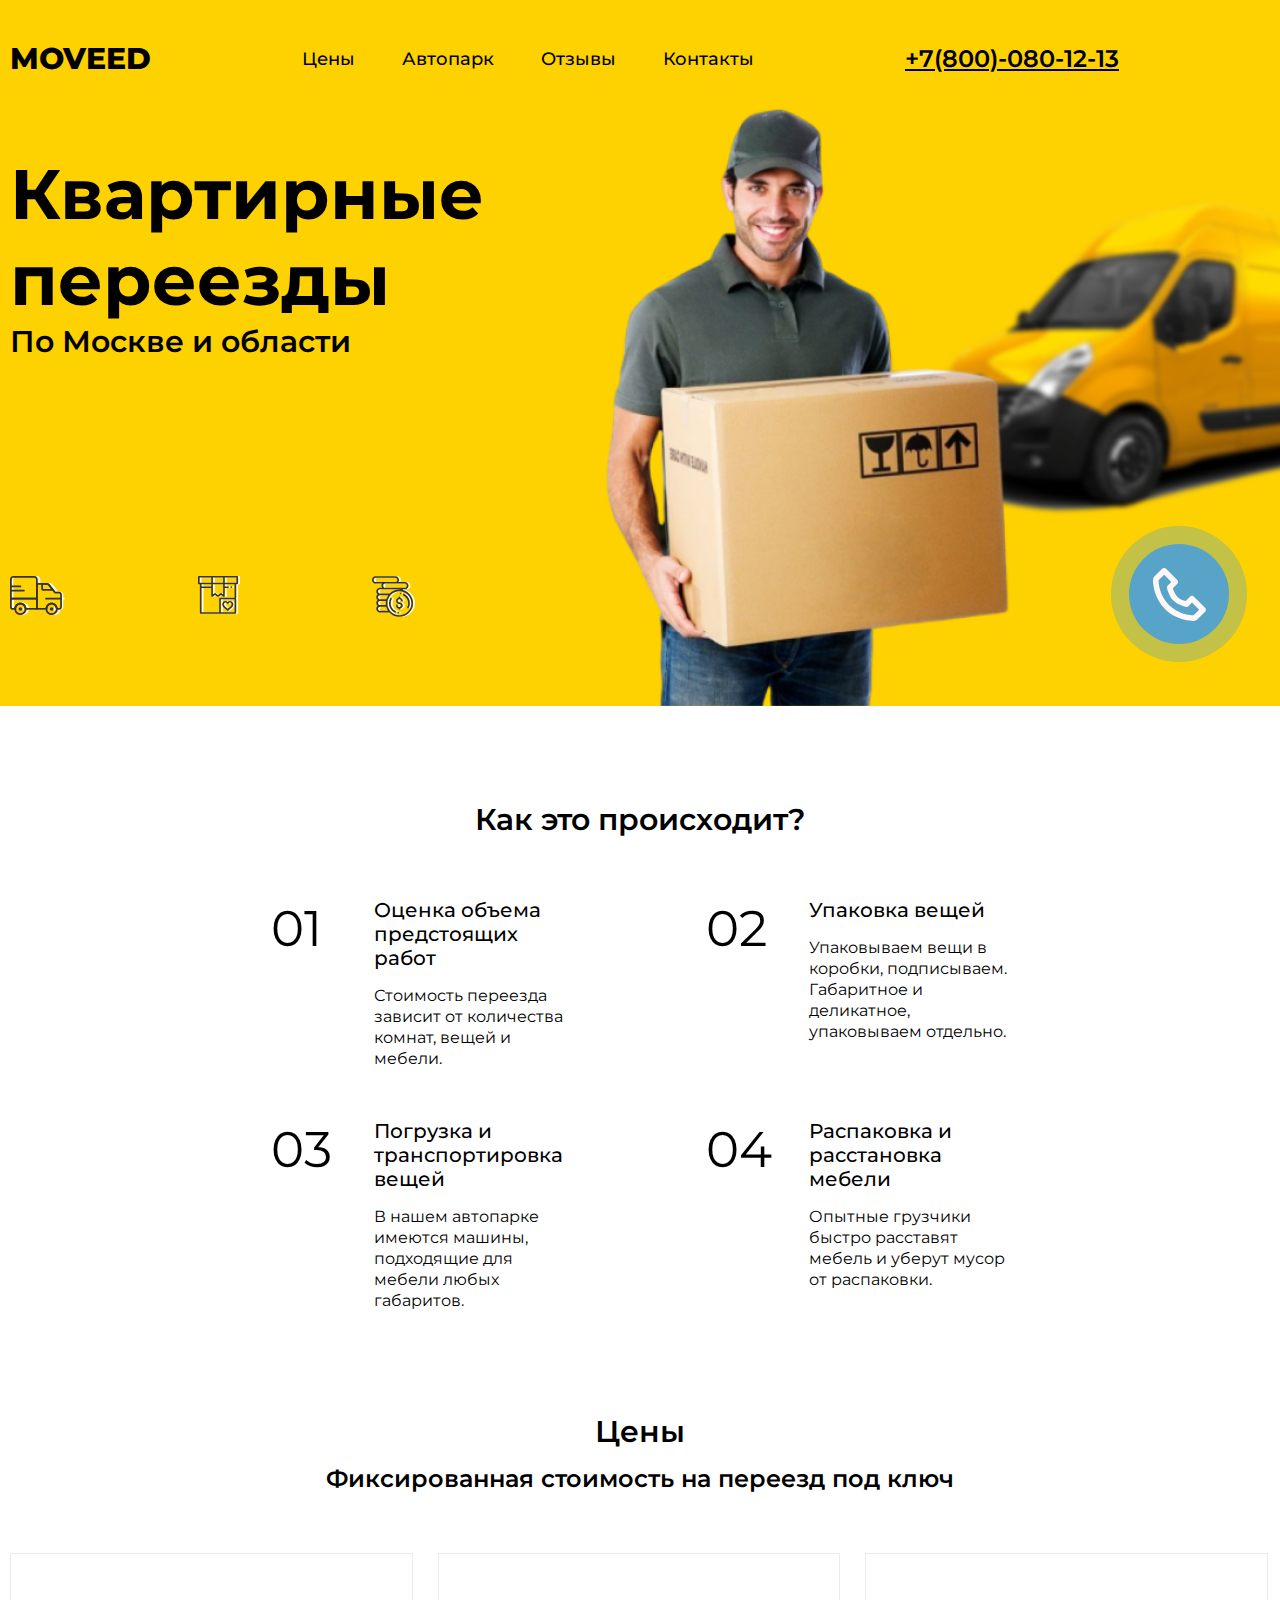
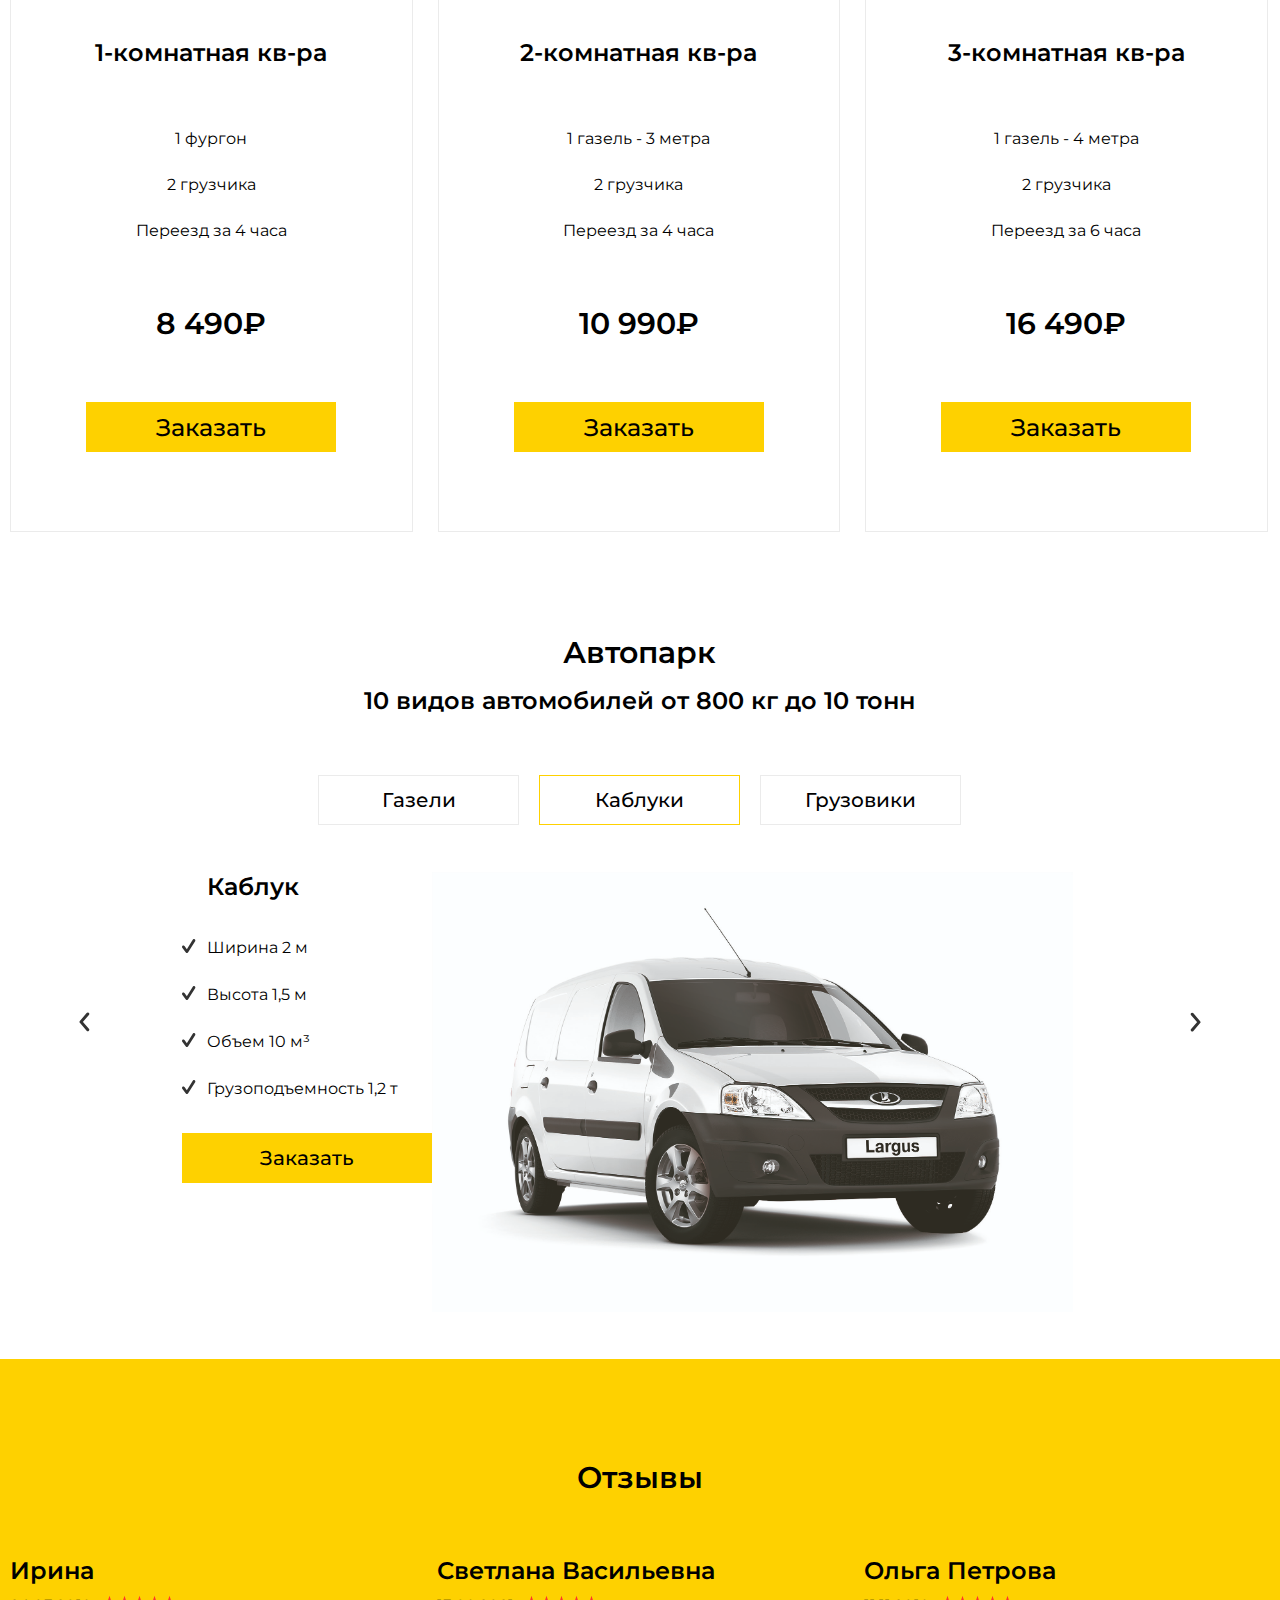
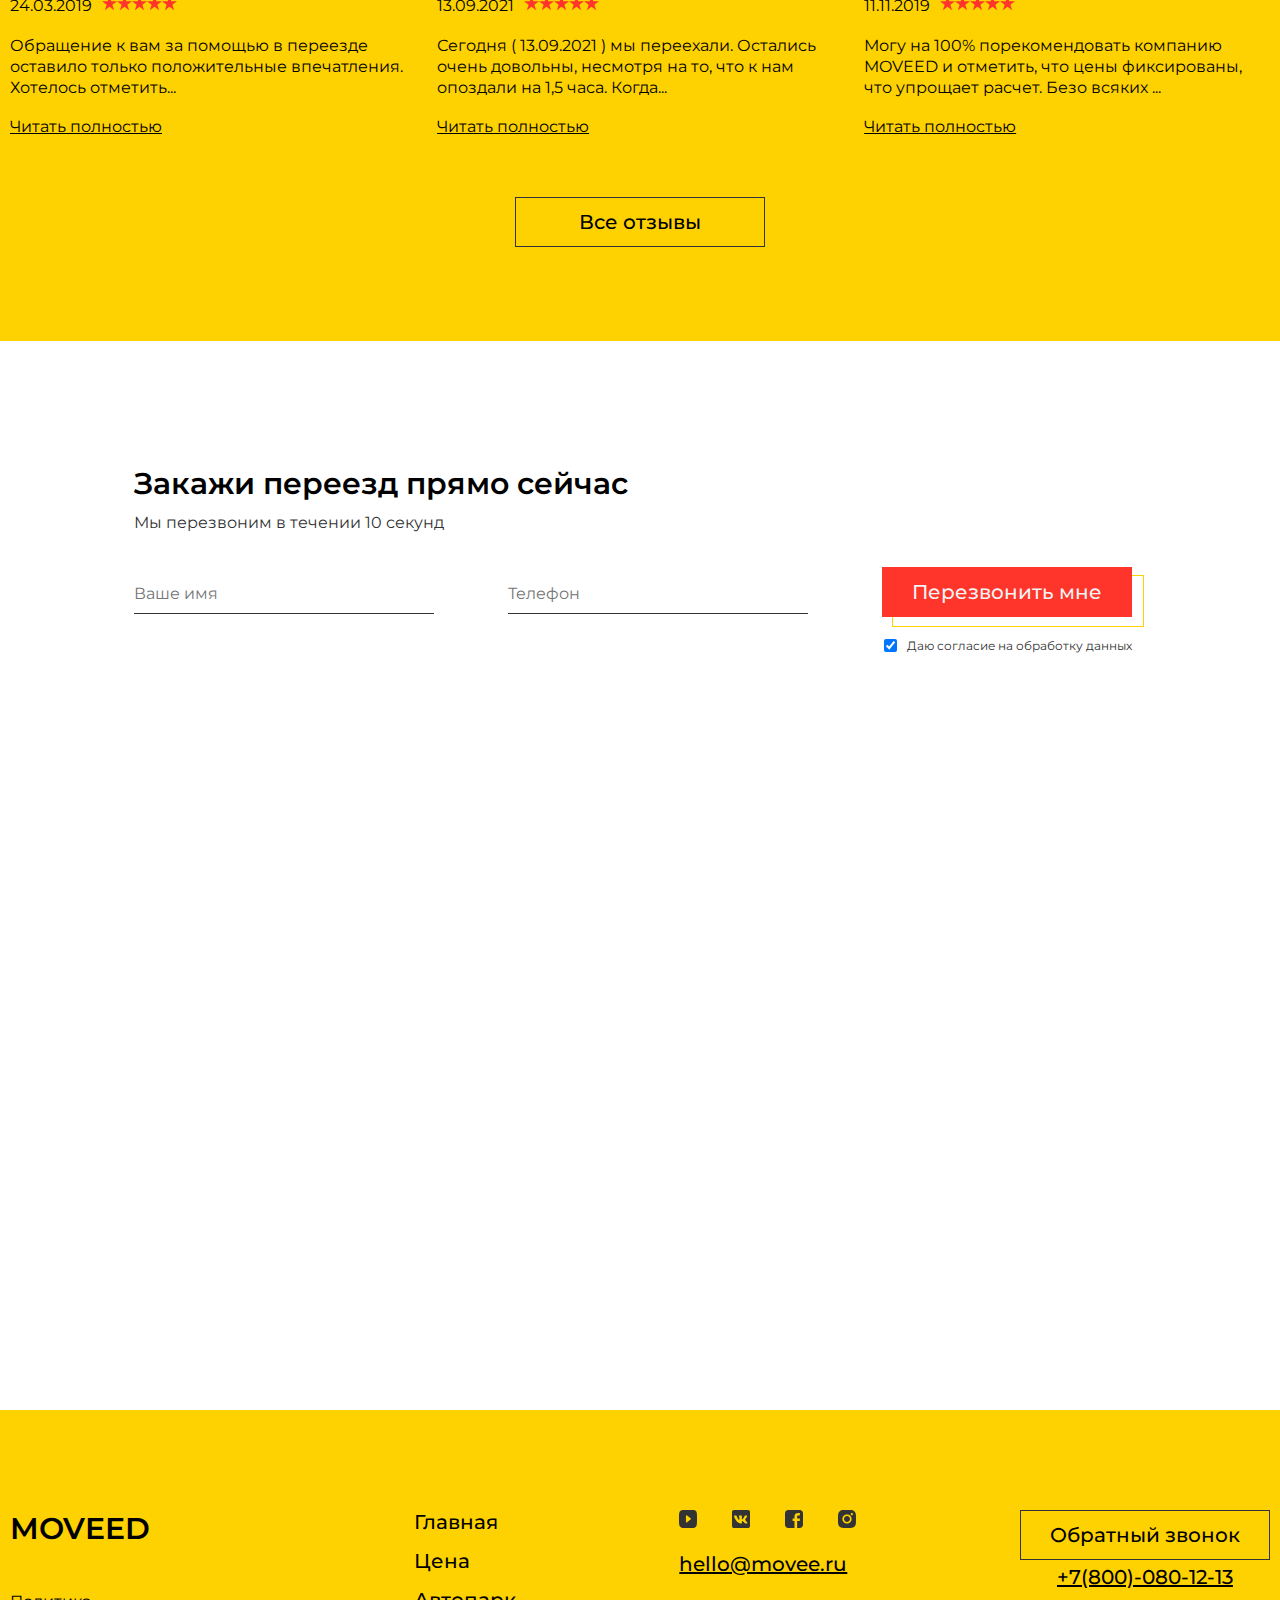
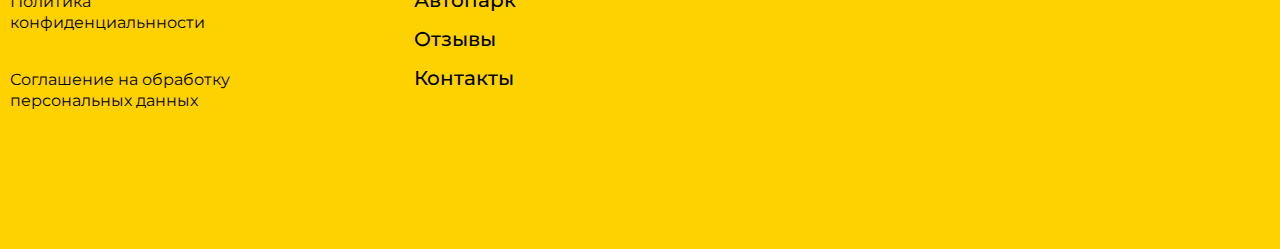
<file: index.html>
<!DOCTYPE html>
<html lang="ru">
<head>
    <title>Moveed</title>
    <meta charset="utf-8">
    <meta name="viewport" content="width=device-width, initial-scale=1">
    <link rel="stylesheet" href="src/assets/css/style.css">
</head>
<body>
    <header class="header" id = "header">
        <div class="content">
            <nav class="nav">
                <div class="nav__logo">Moveed</div>
                <div class="nav__menu">
                    <ul class="nav__link">
                        <li><a href="#cost" class="menu__link">Цены</a></li>
                        <li><a href="#park" class="menu__link">Автопарк</a></li>
                        <li><a href="#review" class="menu__link">Отзывы</a></li>
                        <li><a href="#footer" class="menu__link">Контакты</a></li>
                    </ul>
                </div>
                <div class="header__contact">
                    <a href="tel:+78000801213">+7(800)-080-12-13</a>
                </div>
                <div class="nav__burger">
                    <span></span>
                </div>
            </nav>    
            <div class="subheader">
                <div class="subheader__text">      
                    <h1>Квартирные <br>переезды</h1>
                    <h2>По Москве и области</h2>
                </div>
                <div class="header__img">
                    <img src="src/assets/img/curier.png" alt="image-curier">
                </div>
                <button class="header__btn btn-callBack">Заказать</button>
                <div class="subheader__icons">
                    <div class="suheader__icon"><img src="src/assets/icon/car.svg" alt="car"></div>
                    <div class="suheader__icon"><img src="src/assets/icon/box.svg" alt="box"></div>
                    <div class="suheader__icon"><img src="src/assets/icon/money.svg" alt="money"></div>
                </div>
                <a href="tel:+78000801213" class="subheader__call"><img src="src/assets/icon/call.svg" alt="call"></a>
            </div>
        </div>
    </header>
    <section class="box">
        <div class="box__content">
            <h2 class="box__title">Как это происходит?</h2>
            <div class="box__conteiner">
                <div class="box__item-row">
                    <div class="box__item">
                        <div class="box__num">01</div>
                        <div class="box__num-contaner">
                            <h3 class="box__item-title">Оценка объема предстоящих работ</h3>
                            <div class="box__text">Стоимость переезда зависит от количества комнат, вещей и мебели. </div>
                        </div>                            
                    </div>
                    <div class="box__item">
                        <div class="box__num">02</div>
                        <div class="box__num-contaner">
                            <h3 class="box__item-title">Упаковка вещей</h3>
                            <div class="box__text">Упаковываем вещи в коробки, подписываем. Габаритное и деликатное,  упаковываем отдельно.  </div>
                        </div>
                    </div>
                </div>
                <div class="box__item-row">
                    <div class="box__item">
                        <div class="box__num">03</div>
                        <div class="box__num-contaner">
                            <h3 class="box__item-title">Погрузка и транспортировка вещей</h3>
                            <div class="box__text">В нашем автопарке имеются машины, подходящие для мебели любых габаритов.</div>
                        </div>
                    </div>
                    <div class="box__item">
                        <div class="box__num">04</div>
                        <div class="box__num-contaner">
                            <h3 class="box__item-title">Распаковка и расстановка мебели</h3>
                            <div class="box__text">Опытные грузчики быстро расставят мебель и уберут мусор от распаковки.</div>
                        </div>
                    </div>
                </div>
            </div>
        </div>
    </section>

    <section class="cost" id = "cost">
        <div class="cost__content">
            <h2 class="cost__title">Цены </h2>
            <h3 class="cost__subtitle">Фиксированная стоимость на переезд под ключ  </h3>
            <div class="cost__conteiner">
                <div class="cost__item">
                    <h4 class="cost__item-title">1-комнатная кв-ра  </h4>
                    <div class="cost__item-text">1 фургон</div>
                    <div class="cost__item-text">2 грузчика</div>
                    <div class="cost__item-text">Переезд за 4 часа</div>
                    <div class="cost__price">8 490₽ </div>
                    <button class="cost__btn btn-callBack">Заказать</button>
                </div>
                <div class="cost__item">
                    <h4 class="cost__item-title">2-комнатная кв-ра  </h4>
                    <div class="cost__item-text">1 газель - 3 метра </div>
                    <div class="cost__item-text">2 грузчика</div>
                    <div class="cost__item-text">Переезд за 4 часа</div>
                    <div class="cost__price">10 990₽ </div>
                    <button class="cost__btn btn-callBack">Заказать</button>
                </div>
                <div class="cost__item">
                    <h4 class="cost__item-title">3-комнатная кв-ра  </h4>
                    <div class="cost__item-text">1 газель - 4 метра</div>
                    <div class="cost__item-text">2 грузчика</div>
                    <div class="cost__item-text">Переезд за 6 часа</div>
                    <div class="cost__price">16 490₽  </div>
                    <button class="cost__btn btn-callBack">Заказать</button>
                </div>
                <div class="cost__allItem">Все цены</div>
            </div>
        </div>
    </section>

    <section class="park" id="park">
        <div class="park__content">
            <h2 class="park__title">Автопарк</h2>
            <div class="park__subtitle">10 видов автомобилей от 800 кг до 10 тонн</div>
            <div class="park__container">
                <div class="park__btns">
                    <button class="park__btn">Газели</button>
                    <button class="park__btn">Каблуки</button>
                    <button class="park__btn">Грузовики</button>
                </div>
                <div class="park__slide-content">
                    <div class="park__slide-description">
                        <h3 class="park__slide-title">Газель 3 метра </h3>
                        <ul class="park__list">
                            <li>Ширина 2 м</li>
                            <li>Высота 2 м</li>
                            <li>Объем 16 м³</li>
                            <li>Грузоподъемность 1,5 т</li>
                        </ul>
                        <div class="park__text-mobile">
                            Газель 3 метра / 1,5 тонны  
                        </div>
                        <button class="park__btn-order btn-callBack">Заказать</button>
                    </div>
                    <img src="src/assets/img/car4.png" alt="car">
                </div>
                <div class="park__slide-content">
                    <div class="park__slide-description">
                        <h3 class="park__slide-title">Каблук </h3>
                        <ul class="park__list">
                            <li>Ширина 2 м</li>
                            <li>Высота 1,5 м</li>
                            <li>Объем 10 м³</li>
                            <li>Грузоподъемность 1,2 т</li>
                        </ul>
                        <div class="park__text-mobile">
                            Каблук 2 метра / 1,2 тонны  
                        </div>
                        <button class="park__btn-order btn-callBack">Заказать</button>
                    </div>
                    <img src="src/assets/img/car3.jpg" alt="car">
                </div>
                <div class="park__slide-content">
                    <div class="park__slide-description">
                        <h3 class="park__slide-title">Грузовик </h3>
                        <ul class="park__list">
                            <li>Ширина 2 м</li>
                            <li>Длинна 4 м</li>
                            <li>Объем 24 м³</li>
                            <li>Грузоподъемность 2,0 т</li>
                        </ul>
                        <div class="park__text-mobile">
                            Грузовик 4 метра / 2,0 тонны  
                        </div>
                        <button class="park__btn-order btn-callBack">Заказать</button>
                    </div>
                    <img src="src/assets/img/car2.png" alt="car">
                </div>
            </div>
            <div class="park__right-btn"><img src="src/assets/icon/right.svg" alt="right"></div>
            <div class="park__left-btn"> <img src="src/assets/icon/left.svg" alt="left"></div>
        </div>
    </section>
    <section class="review" id="review">
        <div class="review__content">
            <h2 class="review__title">Отзывы</h2>
            <div class="review__items">
                <div class="review__item">
                    <div class="review__item-name">Ирина</div>
                    <div class="review__item-box">
                        <div class="review__item-data">24.03.2019</div>
                        <div class="review__item-star">
                            <img src="src/assets/icon/star.svg" alt="star">
                            <img src="src/assets/icon/star.svg" alt="star">
                            <img src="src/assets/icon/star.svg" alt="star">
                            <img src="src/assets/icon/star.svg" alt="star">
                            <img src="src/assets/icon/star.svg" alt="star">
                        </div>
                    </div>
                    <div class="review__item-text">
                            <p>Обращение к вам за помощью в переезде оставило только положительные впечатления. Хотелось отметить<span class="dots">...</span><span class="more">замечательного водителя газели Алексея. Были трудности с заездом 
                                во двор, он проявил себя как компетентный 
                                и профессиональный сотрудник, за что ему огромное спасибо!</span></p>
                    </div>
                    <div class="review__btn-more">Читать полностью </div>
                </div>
                <div class="review__item">
                    <div class="review__item-name">Светлана Васильевна </div>
                    <div class="review__item-box">
                        <div class="review__item-data">13.09.2021</div>
                        <div class="review__item-star">
                            <img src="src/assets/icon/star.svg" alt="star">
                            <img src="src/assets/icon/star.svg" alt="star">
                            <img src="src/assets/icon/star.svg" alt="star">
                            <img src="src/assets/icon/star.svg" alt="star">
                            <img src="src/assets/icon/star.svg" alt="star">
                        </div>
                    </div>
                    <div class="review__item-text">
                        <p>Сегодня ( 13.09.2021 ) мы переехали. Остались очень довольны, несмотря на то, что к нам опоздали на 1,5 часа. 
                                Когда<span class="dots">...</span><span class="more"> водитель заранее позвонил, предупредил, что задерживается. Морально были к этому готовы ( в прошлый переезд в другой фирме тоже опоздали на час).  </span></p>
                    </div>
                    <div class="review__btn-more">Читать полностью </div>
                </div>
                <div class="review__item">
                    <div class="review__item-name">Ольга Петрова</div>
                    <div class="review__item-box">
                        <div class="review__item-data">11.11.2019</div>
                        <div class="review__item-star">
                            <img src="src/assets/icon/star.svg" alt="star">
                            <img src="src/assets/icon/star.svg" alt="star">
                            <img src="src/assets/icon/star.svg" alt="star">
                            <img src="src/assets/icon/star.svg" alt="star">
                            <img src="src/assets/icon/star.svg" alt="star">
                        </div>
                    </div>
                    <div class="review__item-text">
                        <p>Могу на 100% порекомендовать компанию MOVEED и отметить, что цены фиксированы, что упрощает расчет. Безо всяких <span class="dots">...</span><span class="more"> заморочек, в отличии от их конкурентов. Упаковали все качественно и быстро в очень важно что все вещи приехали в сохранности. Особлая благодарность Александру за его помощь.</span></p>
                    </div>
                    <div class="review__btn-more">Читать полностью </div>
                </div>
            </div>
            <div class="review__All-btn">Все отзывы</div>
        </div>
    </section>
    <div class="popup">
        <section class="order-form">
            <div class="order-form__content">
                <div class="order__close"><img src="src/assets/icon/close.svg" alt="close-button"></div>
                <h2 class="order-form__title">Закажи  переезд прямо сейчас</h2>
                <div class="order-form__subtitle">Мы перезвоним в течении 10 секунд</div>
                <form>
                    <input type="text" name="name" class="form__name" placeholder="Ваше имя">
                    <input type="text" name="phone" class="form__phone" placeholder="Телефон">
                    <button class="form__btn form__btn-popup">Перезвонить мне<span class="form__btn_border-orange"></span></button>
                    <div class="form__box">
                        <input type="checkbox" id="checkbox" name="agree" class="form__checkbox" checked>
                        <label for="checkbox" class="form__text">Даю согласие на обработку данных</label>
                    </div>
                </form>
            </div>
        </section>
    </div>
    <section class="order-form">
        <div class="order-form__content">
            <h2 class="order-form__title">Закажи  переезд прямо сейчас</h2>
            <div class="order-form__subtitle">Мы перезвоним в течении 10 секунд</div>
            <form>
                <input type="text" name="name" class="form__name" placeholder="Ваше имя">
                <input type="text" name="phone" class="form__phone" placeholder="Телефон">
                <div class="order-form__conteiner">
                    <button class="form__btn form__btn-pages">Перезвонить мне<span class="form__btn_border-orange"></span></button>
                    <div class="form__box">
                        <input type="checkbox" id="checkbox-page" name="agree" class="form__checkbox" checked>
                        <label for="checkbox-page" class="form__text">Даю согласие на обработку данных</label>
                    </div>
                </div>
            </form>
        </div>
    </section>
    <section class="map">
        <iframe src="https://www.google.com/maps/embed?pb=!1m18!1m12!1m3!1d181205.03298347458!2d37.70149442974515!3d55.719806050142935!2m3!1f0!2f0!3f0!3m2!1i1024!2i768!4f13.1!3m3!1m2!1s0x414ab5269715db59%3A0x3c9ede46f385b391!2z0JLQvtC70LPQvtCz0YDQsNC00YHQutC40Lkg0L_RgC3Rgi4sIDM4LCDQnNC-0YHQutCy0LAsIDEwOTMxNg!5e0!3m2!1sru!2sru!4v1612285728558!5m2!1sru!2sru" frameborder="0" style="border:0;" allowfullscreen="" aria-hidden="false" tabindex="0"></iframe>
    </section>
    <footer class="footer" id = "footer">
        <div class="footer__content">
            <div class="privacy">
                <div class="privacy__title"><a href="#header">MOVEED</a> </div>
                <div class="privacy__link"><a href="src/assets/doc/Политика_конфиденциальности.pdf" target="_blank">Политика 
                    конфиденциальнности</a></div>
                <div class="privacy__link"><a href="">Соглашение на обработку персональных данных</a></div>
            </div>
            <div class="footer__menu">
                <ul>
                    <li><a href="#header" class = "menu__link">Главная</a></li>
                    <li><a href="#cost" class = "menu__link">Цена</a></li>
                    <li><a href="#park" class = "menu__link">Автопарк</a></li>
                    <li><a href="#review" class = "menu__link">Отзывы</a></li>
                    <li><a href="#header" class = "menu__link">Контакты</a></li>
                </ul>
            </div>
            <div class="footer__networks">
                <div class="footer__networks-icon">
                    <a href="#" class="footer__networks-link"><img src="src/assets/icon/youtube.svg" alt="icon"></a>
                    <a href="#" class="footer__networks-link"><img src="src/assets/icon/vk.svg" alt="icon"></a>
                    <a href="#" class="footer__networks-link"><img src="src/assets/icon/fb.svg" alt="icon"></a>
                    <a href="#" class="footer__networks-link"><img src="src/assets/icon/insta.svg" alt="icon"></a>
                </div>
                <a href="mailto:hello@movee.ru" class="footer__email">hello@movee.ru</a>
            </div>
            <div class="footer__callback">
                <button class="footer__callback-btn btn-callBack">Обратный звонок</button>
                <a href="tel:+78000801213" class = "header__contact">+7(800)-080-12-13</a>
                <button class="footer__callback-btn footer__callback-btn_mobile btn-callBack">Заказать</button>
            </div>
        </div>
    </footer>
    <div class="ScrollUp">
        <a href="#header" class = "truck"><img src="src/assets/icon/truck.svg" alt="truck"></a>
        <img class = "truck_fire" src="src/assets/icon/truck_fire.svg" alt="truck_fire">
    </div>
    <script  src="src/js/main.js"></script>
</body>
</html>
</file>
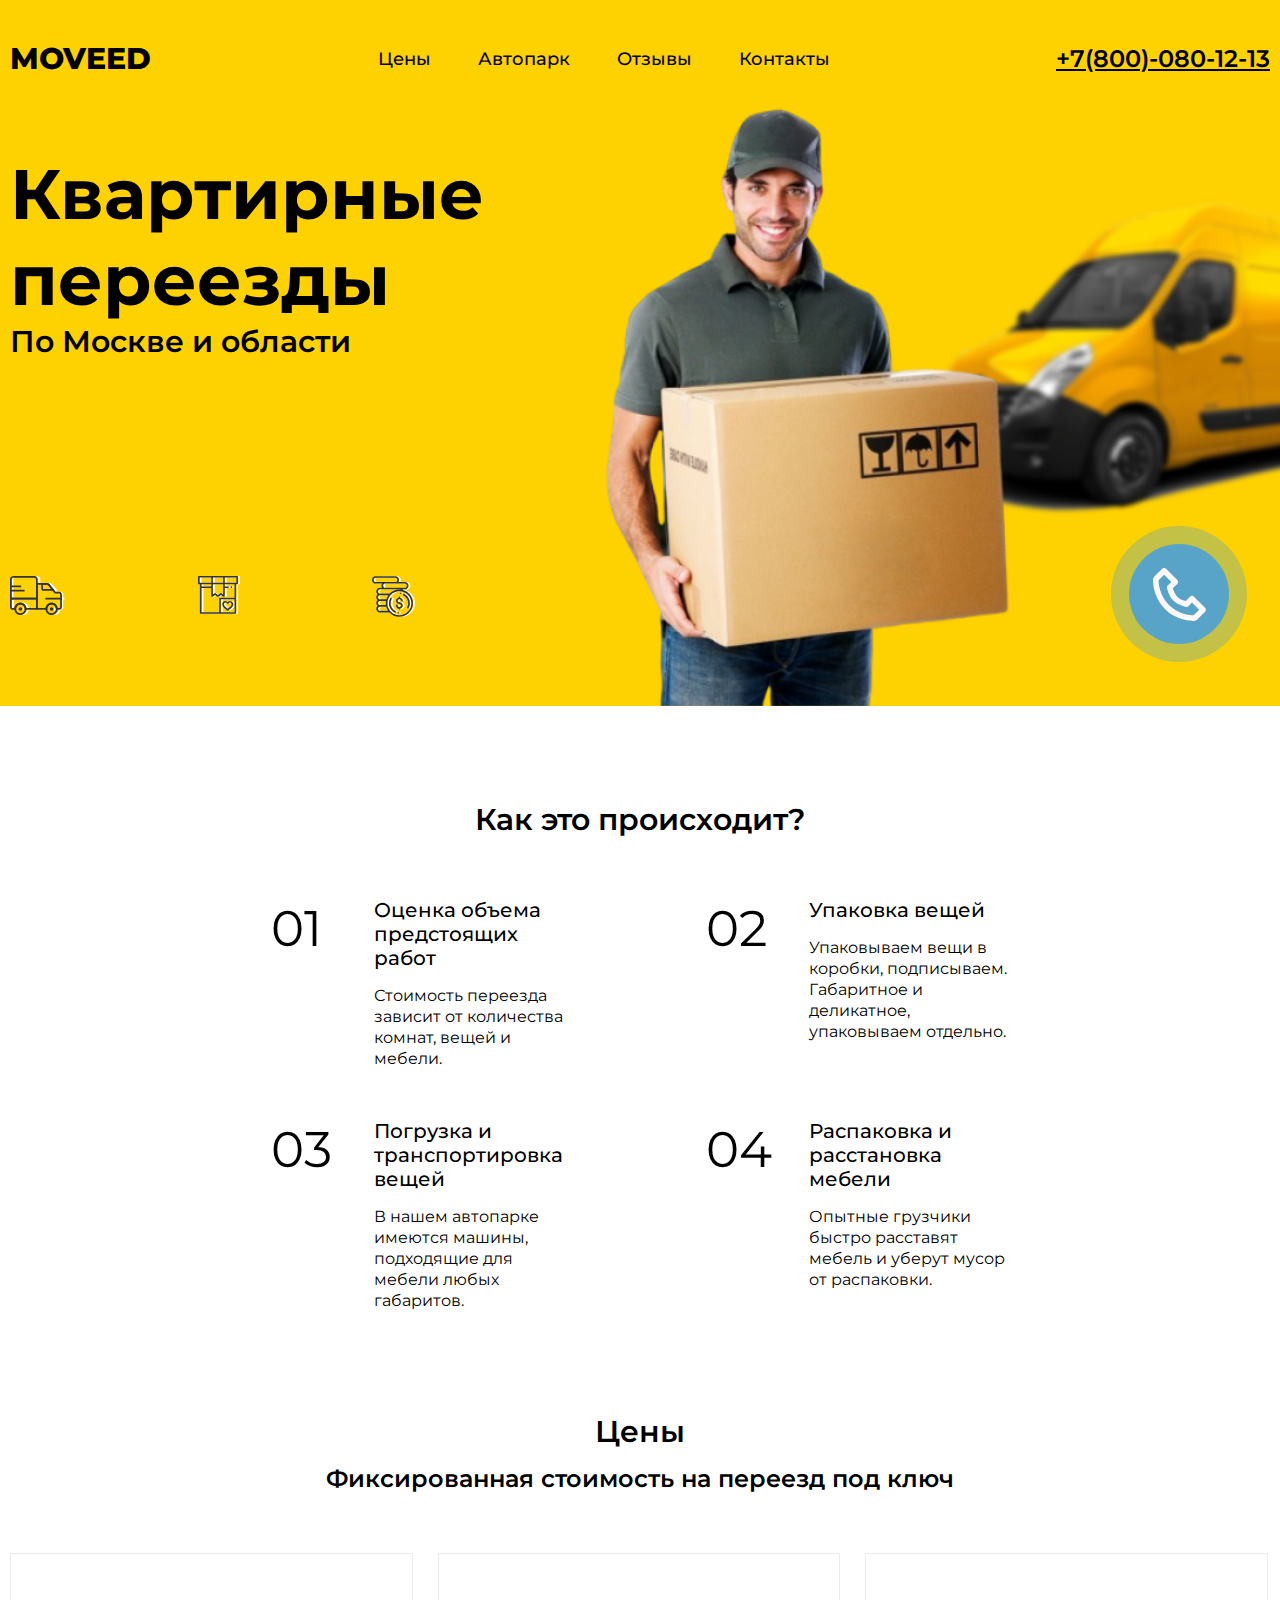
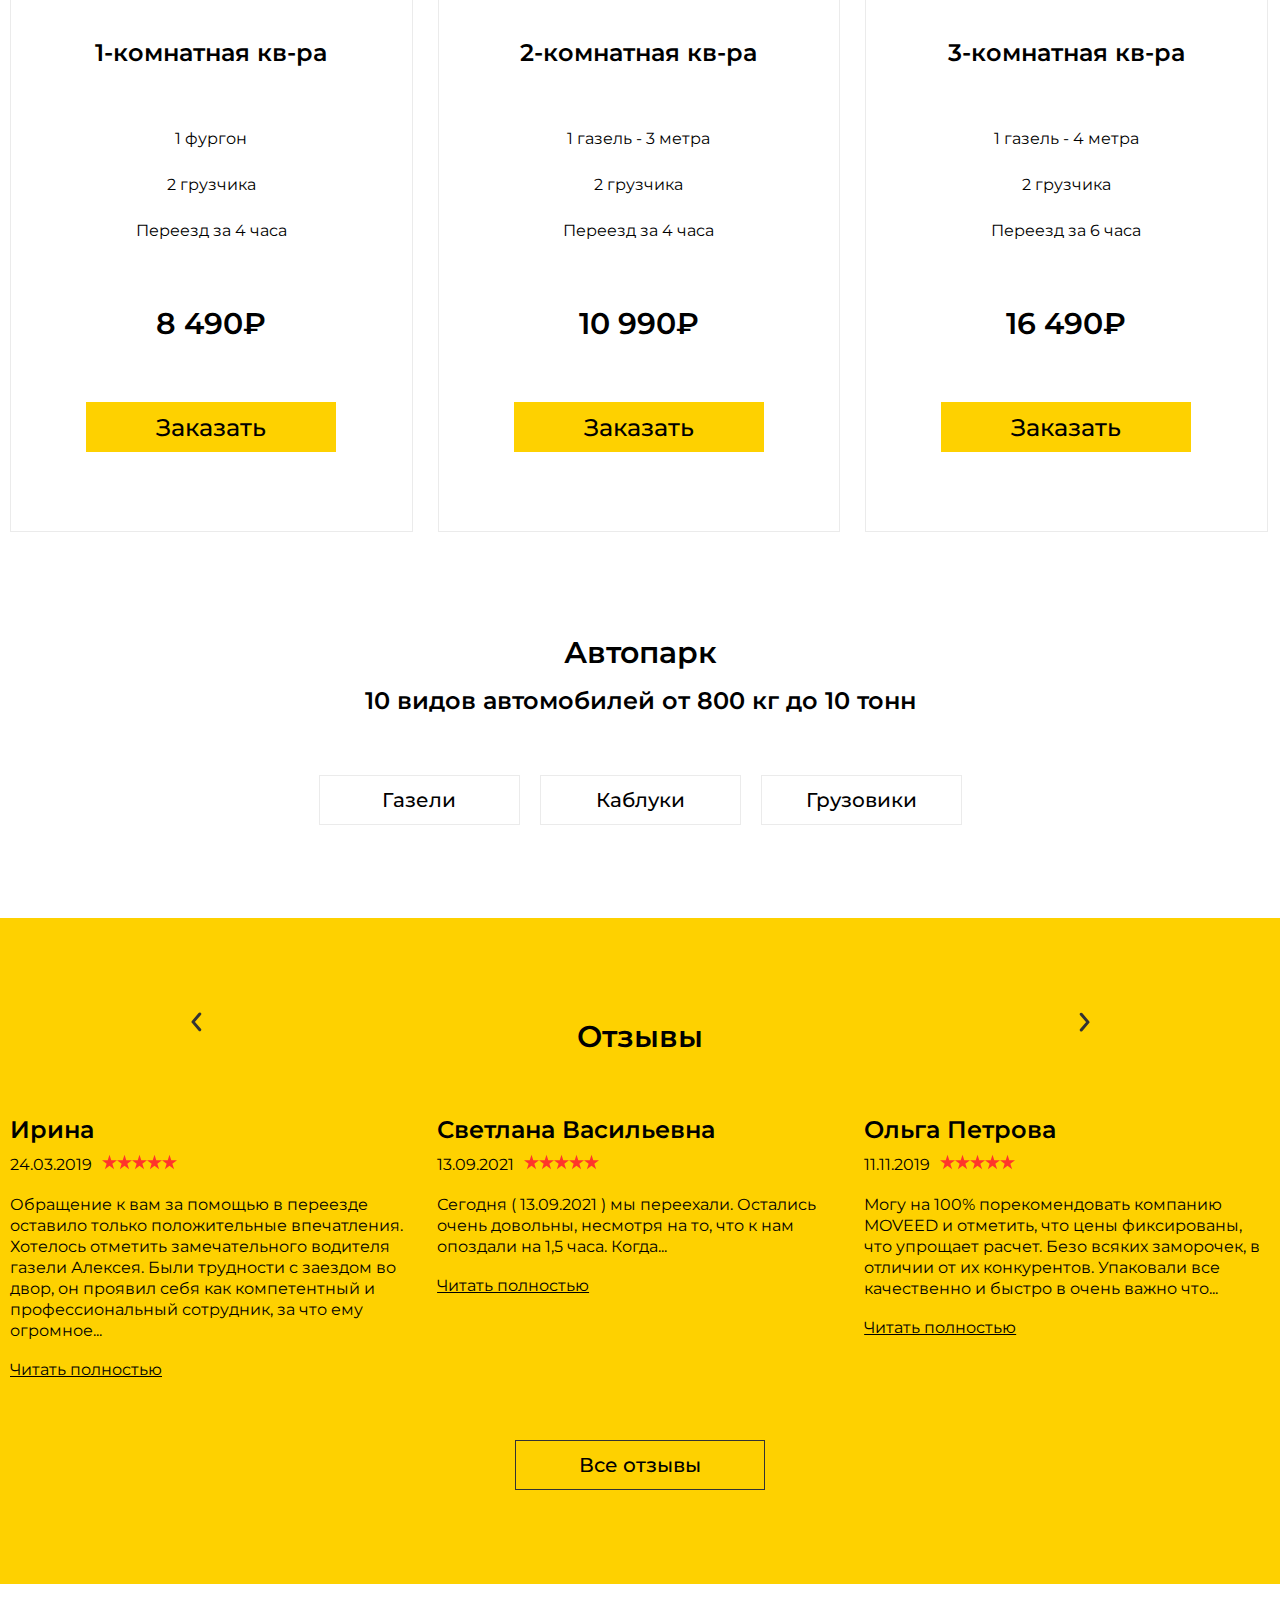
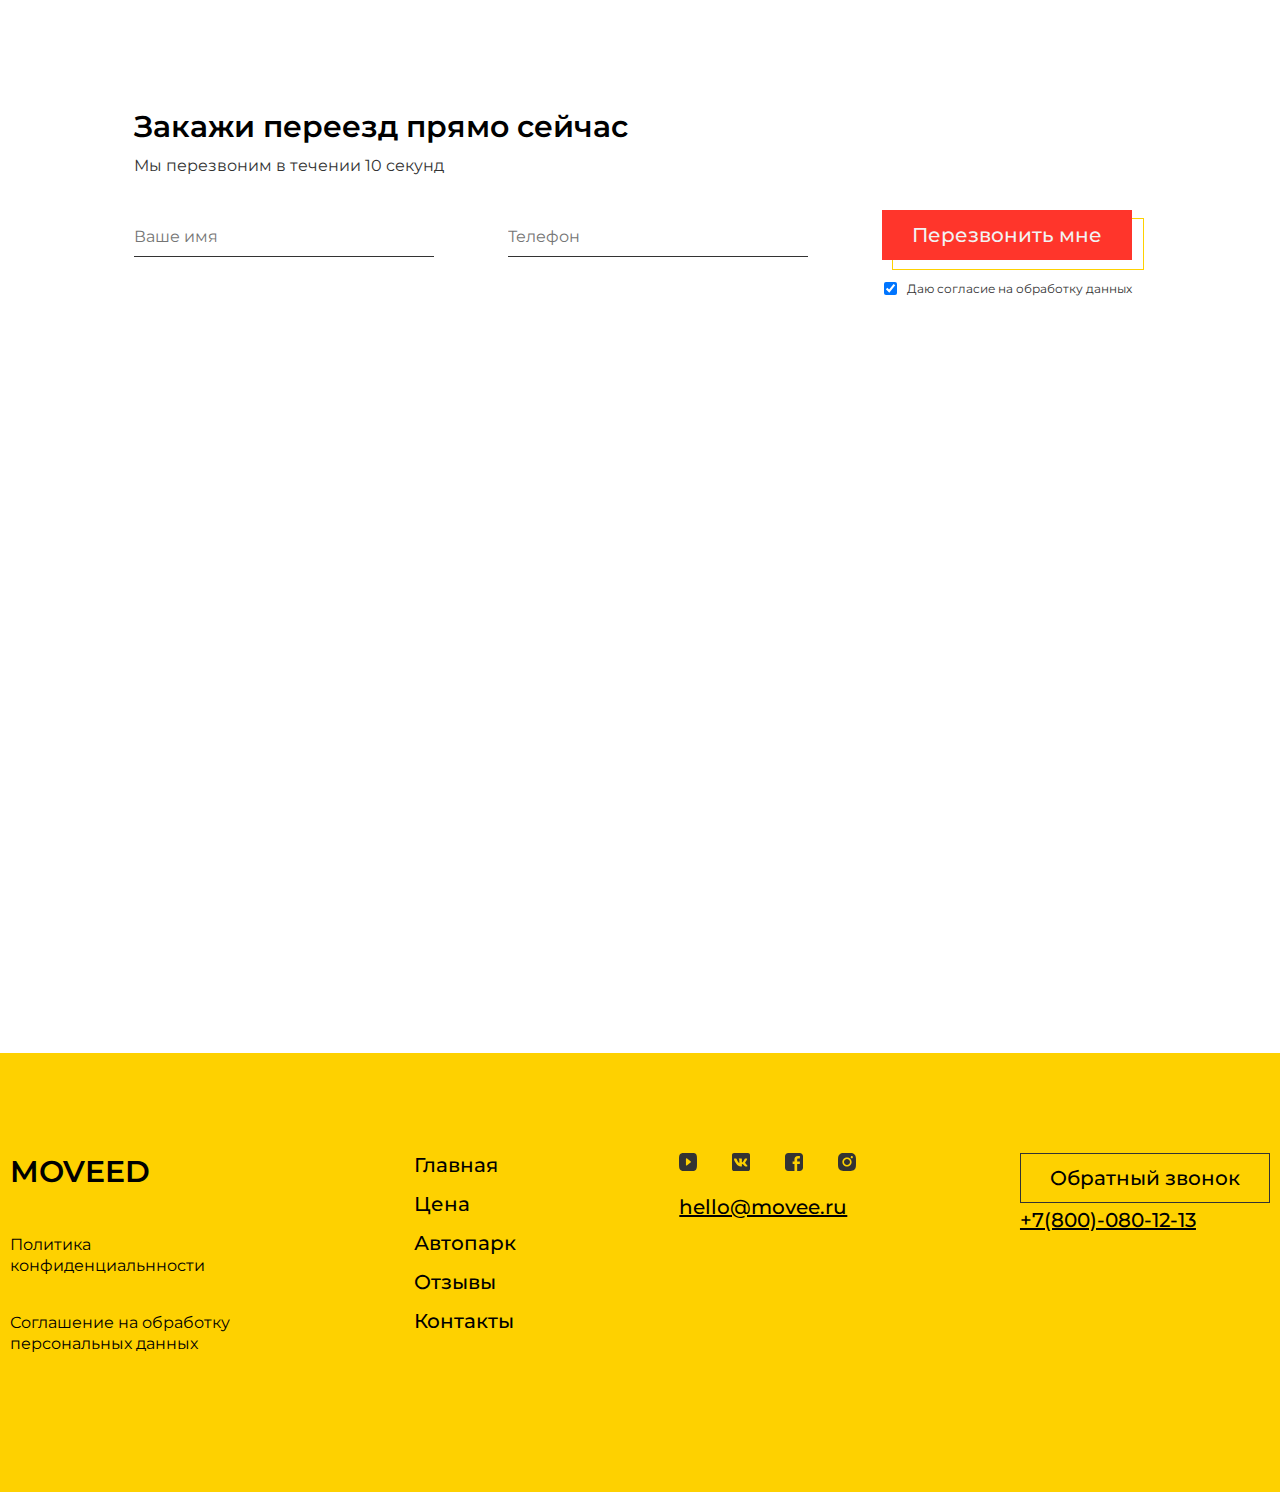
<file: src/index.html>
<!DOCTYPE html>
<html lang="ru">
<head>
    <title>Moveed</title>
    <meta charset="utf-8">
    <meta name="viewport" content="width=device-width, initial-scale=1">
    <link rel="stylesheet" href="../src/assets/css/style.css">
</head>
<body>
    <header class="header" id = "header">
        <div class="content">
            <nav class="nav">
                <div class="nav__logo">Moveed</div>
                <div class="nav__menu">
                    <ul class="nav__link">
                        <li><a href="#cost" class="menu__link">Цены</a></li>
                        <li><a href="#park" class="menu__link">Автопарк</a></li>
                        <li><a href="#review" class="menu__link">Отзывы</a></li>
                        <li><a href="#footer" class="menu__link">Контакты</a></li>
                    </ul>
                </div>
                <div class="header__contact">
                    <a href="tel:+78000801213">+7(800)-080-12-13</a>
                </div>
            </nav>    
            <div class="subheader">
                <div class="subheader__text">      
                    <h1>Квартирные <br>переезды</h1>
                    <h2>По Москве и области</h2>
                </div>
                <div class="header__img">
                    <img src="../src/assets/img/curier.png" alt="">
                </div>
                <button class="header__btn btn-callBack">Заказать</button>
                <div class="subheader__icons">
                    <div class="suheader__icon"><img src="./assets/icon/car.svg" alt="car"></div>
                    <div class="suheader__icon"><img src="./assets/icon/box.svg" alt="box"></div>
                    <div class="suheader__icon"><img src="./assets/icon/money.svg" alt="money"></div>
                </div>
                <a href="tel:+78000801213" class="subheader__call"><img src="./assets/icon/call.svg" alt="call"></a>
            </div>
        </div>
    </header>
    <section class="box">
        <div class="box__content">
            <div class="box__title">Как это происходит?</div>
            <div class="box__conteiner">
                <div class="box__item-row">
                    <div class="box__item">
                        <div class="box__num">01</div>
                        <div class="box__num-contaner">
                            <div class="box__item-title">Оценка объема предстоящих работ</div>
                            <div class="box__text">Стоимость переезда зависит от количества комнат, вещей и мебели. </div>
                        </div>                            
                    </div>
                    <div class="box__item">
                        <div class="box__num">02</div>
                        <div class="box__num-contaner">
                            <div class="box__item-title">Упаковка вещей</div>
                            <div class="box__text">Упаковываем вещи в коробки, подписываем. Габаритное и деликатное,  упаковываем отдельно.  </div>
                        </div>
                    </div>
                </div>
                <div class="box__item-row">
                    <div class="box__item">
                        <div class="box__num">03</div>
                        <div class="box__num-contaner">
                            <div class="box__item-title">Погрузка и транспортировка вещей</div>
                            <div class="box__text">В нашем автопарке имеются машины, подходящие для мебели любых габаритов.</div>
                        </div>
                    </div>
                    <div class="box__item">
                        <div class="box__num">04</div>
                        <div class="box__num-contaner">
                            <div class="box__item-title">Распаковка и расстановка мебели</div>
                            <div class="box__text">Опытные грузчики быстро расставят мебель и уберут мусор от распаковки.</div>
                        </div>
                    </div>
                </div>
            </div>
        </div>
    </section>

    <section class="cost" id = "cost">
        <div class="cost__content">
            <div class="cost__title">Цены </div>
            <div class="cost__subtitle">Фиксированная стоимость на переезд под ключ  </div>
            <div class="cost__conteiner">
                <div class="cost__item">
                    <div class="cost__item-title">1-комнатная кв-ра  </div>
                    <div class="cost__item-text">1 фургон</div>
                    <div class="cost__item-text">2 грузчика</div>
                    <div class="cost__item-text">Переезд за 4 часа</div>
                    <div class="cost__price">8 490₽ </div>
                    <button class="cost__btn btn-callBack">Заказать</button>
                </div>
                <div class="cost__item">
                    <div class="cost__item-title">2-комнатная кв-ра  </div>
                    <div class="cost__item-text">1 газель - 3 метра </div>
                    <div class="cost__item-text">2 грузчика</div>
                    <div class="cost__item-text">Переезд за 4 часа</div>
                    <div class="cost__price">10 990₽ </div>
                    <button class="cost__btn btn-callBack">Заказать</button>
                </div>
                <div class="cost__item">
                    <div class="cost__item-title">3-комнатная кв-ра  </div>
                    <div class="cost__item-text">1 газель - 4 метра</div>
                    <div class="cost__item-text">2 грузчика</div>
                    <div class="cost__item-text">Переезд за 6 часа</div>
                    <div class="cost__price">16 490₽  </div>
                    <button class="cost__btn btn-callBack">Заказать</button>
                </div>
                <div class="cost__allItem">Все цены</div>
            </div>
        </div>
    </section>

    <section class="park" id="park">
        <div class="park__content">
            <div class="park__title">Автопарк</div>
            <div class="park__subtitle">10 видов автомобилей от 800 кг до 10 тонн</div>
            <div class="park__container">
                <div class="park__btns">
                    <button class="park__btn">Газели</button>
                    <button class="park__btn">Каблуки</button>
                    <button class="park__btn">Грузовики</button>
                </div>
                <div class="park__slide-content">
                    <div class="park__slide-description">
                        <div class="park__slide-title">Газель 3 метра </div>
                        <ul class="park__list">
                            <li>Ширина 2 м</li>
                            <li>Высота 2 м</li>
                            <li>Объем 16 м³</li>
                            <li>Грузоподъемность 1,5 т</li>
                        </ul>
                        <div class="park__text-mobile">
                            Газель 3 метра / 1,5 тонны  
                        </div>
                        <button class="park__btn-order btn-callBack">Заказать</button>
                    </div>
                    <img src="../src/assets/img/car4.png" alt="car">
                </div>
                <div class="park__slide-content">
                    <div class="park__slide-description">
                        <div class="park__slide-title">Каблук </div>
                        <ul class="park__list">
                            <li>Ширина 2 м</li>
                            <li>Высота 1,5 м</li>
                            <li>Объем 10 м³</li>
                            <li>Грузоподъемность 1,2 т</li>
                        </ul>
                        <div class="park__text-mobile">
                            Каблук 2 метра / 1,2 тонны  
                        </div>
                        <button class="park__btn-order btn-callBack">Заказать</button>
                    </div>
                    <img src="../src/assets/img/car3.jpg" alt="car">
                </div>
                <div class="park__slide-content">
                    <div class="park__slide-description">
                        <div class="park__slide-title">Грузовик </div>
                        <ul class="park__list">
                            <li>Ширина 2 м</li>
                            <li>Длинна 4 м</li>
                            <li>Объем 24 м³</li>
                            <li>Грузоподъемность 2,0 т</li>
                        </ul>
                        <div class="park__text-mobile">
                            Грузовик 4 метра / 2,0 тонны  
                        </div>
                        <button class="park__btn-order btn-callBack">Заказать</button>
                    </div>
                    <img src="../src/assets/img/car2.png" alt="car">
                </div>
            </div>
            <div class="park__right-btn"><img src="./assets/icon/right.svg" alt="right"></div>
            <div class="park__left-btn"> <img src="./assets/icon/left.svg" alt="left"></div>
        </div>
    </section>
    <section class="review" id="review">
        <div class="review__content">
            <div class="review__title">Отзывы</div>
            <div class="review__items">
                <div class="review__item">
                    <div class="review__item-name">Ирина</div>
                    <div class="review__item-box">
                        <div class="review__item-data">24.03.2019</div>
                        <div class="review__item-star">
                            <img src="./assets/icon/star.svg" alt="star">
                            <img src="./assets/icon/star.svg" alt="star">
                            <img src="./assets/icon/star.svg" alt="star">
                            <img src="./assets/icon/star.svg" alt="star">
                            <img src="./assets/icon/star.svg" alt="star">
                        </div>
                    </div>
                    <div class="review__item-text">
                            <p>Обращение к вам за помощью в переезде оставило только положительные впечатления. Хотелось отметить замечательного водителя газели Алексея. Были трудности с заездом 
                                во двор, он проявил себя как компетентный 
                                и профессиональный сотрудник, за что ему огромное<span class="dots">...</span><span class="more"> спасибо!</span></p>
                    </div>
                    <div class="review__btn-more">Читать полностью </div>
                </div>
                <div class="review__item">
                    <div class="review__item-name">Светлана Васильевна </div>
                    <div class="review__item-box">
                        <div class="review__item-data">13.09.2021</div>
                        <div class="review__item-star">
                            <img src="./assets/icon/star.svg" alt="star">
                            <img src="./assets/icon/star.svg" alt="star">
                            <img src="./assets/icon/star.svg" alt="star">
                            <img src="./assets/icon/star.svg" alt="star">
                            <img src="./assets/icon/star.svg" alt="star">
                        </div>
                    </div>
                    <div class="review__item-text">
                        <p>Сегодня ( 13.09.2021 ) мы переехали. Остались очень довольны, несмотря на то, что к нам опоздали на 1,5 часа. 
                                Когда<span class="dots">...</span><span class="more"> водитель заранее позвонил, предупредил, что задерживается. Морально были к этому готовы ( в прошлый переезд в другой фирме тоже опоздали на час).  </span></p>
                    </div>
                    <div class="review__btn-more">Читать полностью </div>
                </div>
                <div class="review__item">
                    <div class="review__item-name">Ольга Петрова</div>
                    <div class="review__item-box">
                        <div class="review__item-data">11.11.2019</div>
                        <div class="review__item-star">
                            <img src="./assets/icon/star.svg" alt="star">
                            <img src="./assets/icon/star.svg" alt="star">
                            <img src="./assets/icon/star.svg" alt="star">
                            <img src="./assets/icon/star.svg" alt="star">
                            <img src="./assets/icon/star.svg" alt="star">
                        </div>
                    </div>
                    <div class="review__item-text">
                        <p>Могу на 100% порекомендовать компанию MOVEED и отметить, что цены фиксированы, что упрощает расчет. Безо всяких заморочек, в отличии от их конкурентов. Упаковали все качественно и быстро в очень важно что<span class="dots">...</span><span class="more">  все вещи приехали в сохранности. Особлая благодарность Александру за его помощь.</span></p>
                    </div>
                    <div class="review__btn-more">Читать полностью </div>
                </div>
            </div>
            <div class="review__All-btn">Все отзывы</div>
        </div>
    </section>
    <div class="popup">
        <section class="order-form">
            <div class="order-form__content">
                <div class="order__close"><img src="./assets/icon/close.svg" alt=""></div>
                <div class="order-form__title">Закажи  переезд прямо сейчас</div>
                <div class="order-form__subtitle">Мы перезвоним в течении 10 секунд</div>
                <form>
                    <input type="text" name="name" class="form__name" placeholder="Ваше имя">
                    <input type="text" name="phone" class="form__phone" placeholder="Телефон">
                    <button class="form__btn form__btn-popup">Перезвонить мне<span class="form__btn_border-orange"></span></button>
                    <div class="form__box">
                        <input type="checkbox" id="checkbox" name="agree" class="form__checkbox" checked>
                        <label for="checkbox" class="form__text">Даю согласие на обработку данных</label>
                    </div>
                </form>
            </div>
        </section>
    </div>
    <section class="order-form">
        <div class="order-form__content">
            <div class="order-form__title">Закажи  переезд прямо сейчас</div>
            <div class="order-form__subtitle">Мы перезвоним в течении 10 секунд</div>
            <form>
                <input type="text" name="name" class="form__name" placeholder="Ваше имя">
                <input type="text" name="phone" class="form__phone" placeholder="Телефон">
                <div class="order-form__conteiner">
                    <button class="form__btn form__btn-pages">Перезвонить мне<span class="form__btn_border-orange"></span></button>
                    <div class="form__box">
                        <input type="checkbox" id="checkbox-page" name="agree" class="form__checkbox" checked>
                        <label for="checkbox-page" class="form__text">Даю согласие на обработку данных</label>
                    </div>
                </div>
            </form>
        </div>
    </section>
    <section class="map">
        <iframe src="https://www.google.com/maps/embed?pb=!1m18!1m12!1m3!1d181205.03298347458!2d37.70149442974515!3d55.719806050142935!2m3!1f0!2f0!3f0!3m2!1i1024!2i768!4f13.1!3m3!1m2!1s0x414ab5269715db59%3A0x3c9ede46f385b391!2z0JLQvtC70LPQvtCz0YDQsNC00YHQutC40Lkg0L_RgC3Rgi4sIDM4LCDQnNC-0YHQutCy0LAsIDEwOTMxNg!5e0!3m2!1sru!2sru!4v1612285728558!5m2!1sru!2sru" frameborder="0" style="border:0;" allowfullscreen="" aria-hidden="false" tabindex="0"></iframe>
    </section>
    <footer class="footer" id = "footer">
        <div class="footer__content">
            <div class="privacy">
                <div class="privacy__title"><a href="#header">MOVEED</a> </div>
                <div class="privacy__link"><a href="../src/assets/doc/Политика конфиденциальности.pdf" download>Политика 
                    конфиденциальнности</a></div>
                <div class="privacy__link"><a href="">Соглашение на обработку персональных данных</a></div>
            </div>
            <div class="footer__menu">
                <ul>
                    <li><a href="#header">Главная</a></li>
                    <li><a href="#cost">Цена</a></li>
                    <li><a href="#park">Автопарк</a></li>
                    <li><a href="#review">Отзывы</a></li>
                    <li><a href="">Контакты</a></li>
                </ul>
            </div>
            <div class="footer__networks">
                <div class="footer__networks-icon">
                    <a href="#" class="footer__networks-link"><img src="./assets/icon/youtube.svg" alt="icon"></a>
                    <a href="#" class="footer__networks-link"><img src="./assets/icon/vk.svg" alt="icon"></a>
                    <a href="#" class="footer__networks-link"><img src="./assets/icon/fb.svg" alt="icon"></a>
                    <a href="#" class="footer__networks-link"><img src="./assets/icon/insta.svg" alt="icon"></a>
                </div>
                <a href="mailto:hello@movee.ru" class="footer__email">hello@movee.ru</a>
            </div>
            <div class="footer__callback">
                <button class="footer__callback-btn btn-callBack">Обратный звонок</button>
                <a href="tel:+78000801213">+7(800)-080-12-13</a>
                <button class="footer__callback-btn footer__callback-btn_mobile btn-callBack">Заказать</button>
            </div>
        </div>
    </footer>
    <script  src="js/main.js"></script>
</body>
</html>
</file>
<file: src/assets/css/style.css>
@import url("../css/normalize.css");
@import url("https://fonts.googleapis.com/css2?family=Montserrat:ital,wght@0,100;0,200;0,300;0,400;0,500;0,600;0,700;0,800;0,900;1,100;1,200;1,300;1,400;1,500;1,600;1,700;1,800;1,900&display=swap");
* {
  box-sizing: border-box;
  font-family: "Montserrat", sans-serif;
  margin: 0;
  padding: 0;
}

body {
  position: relative;
}

.header {
  background-image: url("../img/Fon_header.png");
  background-repeat: no-repeat;
  background-position: center;
  background-size: cover;
  max-height: calc(650 / 1080 * 100%);
}

.header__img {
  display: none;
}

.header__btn {
  display: none;
}

.content {
  max-width: 1312px;
  margin: 0 auto;
  padding-left: 10px;
  padding-right: 10px;
}

.nav {
  display: flex;
  justify-content: space-between;
  padding-top: 40px;
  align-items: center;
}

.nav__logo {
  font-style: normal;
  font-weight: 800;
  font-size: 30px;
  color: black;
  text-transform: uppercase;
}

.nav__menu {
  width: 452px;
  max-height: 37px;
  vertical-align: center;
}

.nav__link {
  list-style-type: none;
  display: flex;
  width: 100%;
  justify-content: space-between;
  margin: 0 auto;
}

.menu__link:hover,
.header__contact > a:hover,
.footer__email:hover,
.header__contact:hover,
.privacy__title > a:hover,
.privacy__link > a:hover {
  color: #FF352B;
}

.header__contact {
  text-align: center;
}

.menu__link {
  text-decoration: none;
  font-style: normal;
  font-weight: 500;
  font-size: 18px;
  color: black;
}

.header__contact a {
  font-style: normal;
  font-weight: 600;
  font-size: 24px;
  color: black;
}

.subheader {
  margin-top: calc(63 / 1080 * 100%);
  position: relative;
  width: 100%;
}

.subheader__text h1 {
  font-style: normal;
  font-weight: bold;
  font-size: 70px;
  color: black;
  margin: 0;
  margin-block-start: 0;
  margin-block-end: 0;
  margin-inline-start: 0px;
  margin-inline-end: 0px;
}

.subheader__text h2 {
  font-style: normal;
  font-weight: 600;
  font-size: 30px;
  color: black;
}

.subheader__call {
  position: absolute;
  bottom: 40px;
  right: 23px;
  transition: 0.5s;
}

.subheader__call:hover {
  transform: scale(1.1);
  cursor: pointer;
  transition: 0.5s;
}

.subheader__icons {
  margin-top: calc(186/1080*100%);
  display: flex;
  max-width: 405px;
  justify-content: space-between;
  padding-bottom: 85px;
}

/*Section*/
.box {
  margin: 0 auto;
  max-width: calc(1107 / 1920 * 100%);
  display: flex;
}

.box__content {
  margin-top: 95px;
  display: flex;
  flex-direction: column;
  align-items: center;
  width: 100%;
}

.box__title {
  font-style: normal;
  font-weight: 600;
  font-size: 30px;
  color: black;
  line-height: 37px;
}

.box__conteiner {
  margin-top: 10px;
  width: 100%;
}

.box__item-row {
  display: flex;
  margin-top: 50px;
  justify-content: space-between;
}

.box__item {
  width: calc(50% - 66px);
  display: flex;
}

.box__item-title {
  font-style: normal;
  font-weight: 500;
  font-size: 20px;
  color: black;
  line-height: 24px;
}

.box__text {
  margin-top: 15px;
  font-style: normal;
  font-weight: normal;
  font-size: 16px;
  color: black;
  line-height: 21px;
}

.box__num {
  display: flex;
  font-style: normal;
  font-weight: normal;
  font-size: 50px;
  color: black;
  min-width: 66px;
  line-height: 61px;
  margin-right: 37px;
}

.cost {
  padding-top: 104px;
  display: flex;
  justify-content: center;
}

.cost__allItem {
  display: none;
}

.cost__content {
  justify-content: center;
}

.cost__title {
  font-style: normal;
  font-weight: 600;
  font-size: 30px;
  color: black;
  line-height: 34px;
  margin: 0 auto;
  display: flex;
  justify-content: center;
}

.cost__subtitle {
  font-style: normal;
  font-weight: 600;
  font-size: 24px;
  color: black;
  line-height: 29px;
  margin-top: 15px;
  display: flex;
  justify-content: center;
}

.cost__conteiner {
  display: flex;
  flex-direction: row;
  flex-wrap: wrap;
  padding-left: 10px;
  padding-right: 10px;
}

.cost__item {
  margin-top: 60px;
  width: 421px;
  height: 579px;
  border: 1px solid #EBEBEB;
  display: flex;
  flex-direction: column;
  align-items: center;
  flex-basis: calc(33.3% - 17px);
}

.cost__item:nth-child(2) {
  margin-left: 25px;
  margin-right: 25px;
}

.cost__item:hover {
  border: 1px solid #FED100;
}

.cost__item-title {
  margin-top: 84px;
  font-style: normal;
  font-weight: 600;
  font-size: 24px;
  color: black;
  line-height: 29px;
  margin-bottom: 61px;
}

.cost__item-text {
  font-style: normal;
  font-weight: normal;
  font-size: 16px;
  color: black;
  line-height: 21px;
  padding-bottom: 25px;
}

.cost__item-text:nth-child(4) {
  padding-bottom: 0px;
}

.cost__price {
  margin-top: 64px;
  font-style: normal;
  font-weight: 600;
  font-size: 30px;
  color: black;
  line-height: 37px;
  margin-bottom: 60px;
}

.cost__btn {
  width: 250px;
  height: 50px;
  font-style: normal;
  font-weight: 500;
  font-size: 24px;
  color: black;
  border: none;
  background: #FED100;
  margin-bottom: 50px;
}

.cost__btn,
.park__btn-order {
  transition-property: background-color, color;
  transition-duration: 0.3s;
}

.cost__btn:hover,
.park__btn-order:hover {
  background-color: #000000;
  color: #FED100;
  transition-duration: 0.3s;
}

.park {
  margin-top: 102px;
  display: flex;
  justify-content: center;
}

.park__text-mobile {
  display: none;
}

.park__content {
  justify-content: center;
  position: relative;
  margin-bottom: 46px;
}

.park__left-btn {
  position: absolute;
  top: 378px;
  left: -128px;
  cursor: pointer;
}

.park__right-btn {
  position: absolute;
  top: 378px;
  right: -128px;
  cursor: pointer;
}

.park__title {
  font-style: normal;
  font-weight: 600;
  font-size: 30px;
  color: black;
  line-height: 37px;
  display: flex;
  justify-content: center;
}

.park__subtitle {
  font-style: normal;
  font-weight: 600;
  font-size: 24px;
  color: black;
  line-height: 29px;
  margin-top: 15px;
  display: flex;
  justify-content: center;
}

.park__container {
  display: flex;
  flex-direction: column;
  margin-top: 60px;
  justify-content: center;
}

.park__btns {
  display: flex;
  margin-bottom: 47px;
  justify-content: center;
}

.park__btn {
  line-height: 24px;
  font-style: normal;
  font-weight: 500;
  font-size: 20px;
  color: black;
  width: 201px;
  height: 50px;
  border: 1px solid #EBEBEB;
  display: flex;
  align-items: center;
  justify-content: center;
  background-color: transparent;
}

.yellow__border {
  border: 1px solid #FED100;
}

.park__btn:nth-child(2) {
  margin-right: 20px;
  margin-left: 20px;
}

.park__btn:hover {
  border: 1px solid #FED100;
  cursor: pointer;
}

.park__slide-content {
  display: none;
}
.park__slide-content img {
  width: 641px;
  height: 440px;
}

.park__slide-content-active {
  display: flex;
}

.park__slide-description {
  display: flex;
  flex-direction: column;
  justify-content: center;
  margin-bottom: 130px;
}

.park__slide-title {
  font-style: normal;
  font-weight: 600;
  font-size: 24px;
  color: black;
  line-height: 29px;
  margin-bottom: 37px;
}

.park__list {
  list-style-type: none;
  position: relative;
}

.park__list li::before {
  content: url(../icon/check.svg);
  position: absolute;
  left: -25.65px;
  align-items: center;
  width: 13px;
  height: 14px;
}

.park__list li {
  margin-bottom: 28px;
}

.park__list li:last-child {
  margin-bottom: 35px;
}

.park__btn-order {
  line-height: 24px;
  font-style: normal;
  font-weight: 500;
  font-size: 20px;
  color: black;
  width: 250px;
  height: 50px;
  display: flex;
  align-items: center;
  justify-content: center;
  border: none;
  background: #FED100;
  margin-left: -25.65px;
}

.more {
  display: none;
}

.review {
  display: flex;
  justify-content: center;
  background: #FED100;
}

.review__content {
  justify-content: center;
  position: relative;
  max-width: 1304px;
  margin-bottom: 94px;
  padding-right: 10px;
  padding-left: 10px;
}

.review__title {
  font-style: normal;
  font-weight: 600;
  font-size: 30px;
  color: black;
  line-height: 37px;
  margin-top: 100px;
  display: flex;
  justify-content: center;
}

.review__items {
  margin-top: 60px;
  display: flex;
  justify-content: space-between;
  margin-bottom: 60px;
}

.review__item {
  width: 32.21%;
}

.review__item-name {
  font-style: normal;
  font-weight: 600;
  font-size: 24px;
  color: black;
  line-height: 29px;
  margin-bottom: 10px;
}

.review__item-box {
  display: flex;
  margin-bottom: 19px;
}

.review__item-data {
  font-style: normal;
  font-weight: normal;
  font-size: 16px;
  color: black;
  line-height: 21px;
  margin-right: 10px;
}

.review__item-star {
  width: 15px;
  height: 14.5px;
  display: flex;
  align-items: center;
}

.review__item-text {
  font-style: normal;
  font-weight: normal;
  font-size: 16px;
  color: black;
  line-height: 21px;
  margin-bottom: 18px;
}

.review__btn-more {
  text-decoration: underline;
  cursor: pointer;
  font-style: normal;
  font-weight: normal;
  font-size: 16px;
  color: black;
  line-height: 21px;
}

.review__All-btn {
  line-height: 24px;
  font-style: normal;
  font-weight: 500;
  font-size: 20px;
  color: black;
  width: 250px;
  height: 50px;
  cursor: pointer;
  display: flex;
  align-items: center;
  justify-content: center;
  margin-top: 60px;
  border: 1px solid #333333;
  background: transparent;
  margin: auto;
}

.review__All-btn,
.footer__callback-btn {
  transition-duration: 0.5s;
}

.review__All-btn:hover,
.footer__callback-btn:hover {
  transition-duration: 0.5s;
  border: 2px solid #FF352B;
  background: #FF352B;
  color: #EBEBEB;
}

.order-form__content {
  margin-top: 124px;
  margin-bottom: 123px;
  margin-left: auto;
  margin-right: auto;
  max-width: 1012px;
}

.order-form__title {
  line-height: 37px;
  font-style: normal;
  font-weight: 600;
  font-size: 30px;
  color: black;
  margin-bottom: 10px;
}

.order-form__subtitle {
  line-height: 21px;
  font-style: normal;
  font-weight: normal;
  font-size: 16px;
  color: black;
  margin-bottom: 34px;
  color: #333333;
}

.order-form__conteiner {
  display: inline;
  position: relative;
}

.form__name,
.form__phone {
  border: none;
  border-bottom: 1px solid #333333;
  width: 300px;
  padding-bottom: 10px;
  margin-right: 70px;
}

.form__name,
.form__phone:active,
:hover,
:focus {
  outline: 0;
  outline-offset: 0;
}

.form__btn {
  width: 250px;
  height: 50px;
  background: #FF352B;
  line-height: 24px;
  font-style: normal;
  font-weight: 500;
  font-size: 20px;
  color: black;
  outline: 0;
  outline-offset: 0;
  border: none;
  color: #F2F2F2;
  transition-duration: 0.5s;
}

.form__btn:hover {
  background: #FED100;
  transition-duration: 0.5s;
  color: #000000;
}

.form__btn:hover > .form__btn_border-orange::after {
  background: #FF352B;
  transition-duration: 0.5s;
}

.form__btn:active {
  transform: translate(10px, 10px);
}

.form__btn:active > .form__btn_border-orange::after {
  display: none;
}

.form__btn_border-orange {
  position: relative;
}

.form__btn_border-orange::after {
  content: "";
  width: 250px;
  height: 50px;
  border: 1px solid #FED100;
  position: absolute;
  top: -5px;
  left: -210px;
  z-index: -5;
}

.form__box {
  display: flex;
  justify-content: flex-end;
  margin-top: 21px;
  position: absolute;
  right: 0;
}

.form__text {
  line-height: 15px;
  font-style: normal;
  font-weight: normal;
  font-size: 12px;
  color: black;
  color: #333333;
  display: flex;
  margin-right: 0;
  text-align: right;
  display: flex;
}

.form__checkbox {
  margin-right: 10px;
  justify-content: flex-end;
}

.map iframe {
  width: 100%;
  height: 666px;
}

.footer {
  background-color: #FED100;
  display: flex;
  justify-content: center;
}

.footer__content {
  width: 1306px;
  padding-top: 100px;
  padding-bottom: 102px;
  display: flex;
  justify-content: space-between;
  padding-right: 10px;
  padding-left: 10px;
}

.privacy__title {
  margin-bottom: 44px;
}

.privacy__title a {
  text-decoration: none;
  line-height: 37px;
  font-style: normal;
  font-weight: 600;
  font-size: 30px;
  color: black;
}

.privacy__link a {
  text-decoration: none;
  font-style: normal;
  font-weight: normal;
  font-size: 16px;
  color: black;
  line-height: 21px;
}

.privacy__link {
  margin-bottom: 36px;
  max-width: 240px;
}

.footer__menu ul {
  text-decoration: none;
  list-style-type: none;
}

.footer__menu ul li {
  margin-bottom: 15px;
}

.footer__menu ul li a {
  text-decoration: none;
  font-style: normal;
  font-weight: 500;
  font-size: 20px;
  color: black;
  line-height: 24px;
}

.footer__networks-icon {
  margin-bottom: 20px;
}

.footer__networks {
  display: flex;
  flex-direction: column;
}

.footer__networks-link {
  margin-right: 31px;
}

.footer__networks-link:last-child {
  margin-right: auto;
}

.footer__email {
  font-style: normal;
  font-weight: 500;
  font-size: 20px;
  color: black;
  line-height: 24px;
}

.footer__callback {
  display: flex;
  flex-direction: column;
  justify-content: flex-start;
}

.footer__callback-btn {
  line-height: 24px;
  font-style: normal;
  font-weight: 500;
  font-size: 20px;
  color: black;
  width: 250px;
  height: 50px;
  cursor: pointer;
  display: flex;
  align-items: center;
  justify-content: center;
  border: 1px solid #333333;
  background: transparent;
  margin-bottom: 5px;
}

.footer__callback a {
  font-style: normal;
  font-weight: 500;
  font-size: 20px;
  color: black;
  line-height: 24px;
}

.footer__callback .footer__callback-btn_mobile {
  display: none;
}

.popup {
  position: relative;
  display: none;
  width: 100%;
  height: 100%;
  z-index: 1;
  position: fixed;
  left: 0;
  right: 0;
  top: 0;
  bottom: 0;
  background-color: rgba(1, 1, 1, 0.8);
  z-index: 2;
  align-items: center;
}
.popup form {
  display: block;
}

.order__close {
  width: 25px;
  height: 25px;
  cursor: pointer;
  position: absolute;
  top: 15px;
  right: 15px;
}

.popup > .order-form {
  position: relative;
  padding-top: 60px;
  border-radius: 30px;
  padding-bottom: 60px;
  margin: auto;
  width: 600px;
  background-color: white;
  margin: auto;
  z-index: 3;
}
.popup > .order-form .form__box {
  position: static;
}
.popup > .order-form .form__name,
.popup > .order-form .form__phone {
  display: block;
}
.popup > .order-form .order-form__content {
  margin: 0;
  display: flex;
  flex-direction: column;
  align-items: center;
}
.popup > .order-form .form__phone {
  margin-top: 20px;
}
.popup > .order-form .form__btn {
  margin-top: 20px;
}
.popup > .order-form .form__box {
  justify-content: flex-start;
}

.none {
  display: none;
}

.flex {
  display: flex;
}

.inline {
  display: inline;
}

.btn__off {
  background: #474A51;
}

.ScrollUp {
  position: fixed;
  bottom: 70px;
  right: 70px;
  cursor: pointer;
  display: none;
  align-items: center;
  transition-duration: 0.5s;
}

.ScrollUp:hover {
  transition-duration: 0.5s;
  transform: scale(1.2);
}

.ScrollUp > .truck img {
  background: white;
  border-radius: 30px;
  box-shadow: 0 0 10px 5px #d4d4d4;
  justify-content: center;
  display: flex;
  width: 60px;
  padding: 10px;
  height: 60px;
  display: flex;
  justify-content: center;
  align-items: center;
}

.truck_fire {
  display: none;
  width: 60px;
  height: 80px;
}

.hide {
  display: none;
}

.show {
  display: block;
}

/* Large devices (large desktops, 1200px) */
@media (max-width: 1200px) {
  .park__slide-content img {
    width: 427px;
    height: 266px;
  }

  .order-form {
    padding-left: 10px;
    padding-right: 10px;
  }

  form {
    padding-left: 20px;
    padding-right: 20px;
    display: flex;
    justify-content: space-between;
  }

  .form__name,
.form__phone {
    width: 250px;
  }
}
/* Medium devices (desktops, 992px) */
@media (max-width: 992px) {
  .park__left-btn {
    left: -60px;
  }

  .park__right-btn {
    right: -60px;
  }

  .nav__menu {
    width: 350px;
  }

  .order-form .form__name,
.order-form .form__phone {
    margin-right: 40px;
    width: 240px;
  }

  .ScrollUp {
    position: fixed;
    bottom: 30px;
    right: 30px;
  }
}
/* Small devices (tablets, 768px) */
@media (max-width: 856px) {
  .header {
    background-image: none;
    background-repeat: no-repeat;
    background-color: #FED100;
    background-size: auto;
  }

  .header__img {
    display: flex;
    justify-content: center;
  }

  .nav__logo {
    font-style: normal;
    font-weight: 600;
    font-size: 20px;
    color: black;
    text-transform: uppercase;
    line-height: 20px;
  }

  .nav__menu {
    display: none;
  }

  .menu__link {
    text-decoration: none;
    font-style: normal;
    font-weight: 500;
    font-size: 18px;
    color: black;
  }

  .header__contact a {
    font-style: normal;
    font-weight: 600;
    font-size: 24px;
    color: black;
    display: none;
  }

  .header__btn {
    margin: auto;
    display: block;
    width: 290px;
    height: 50px;
    background: #FF352B;
    line-height: 24px;
    font-family: Montserrat;
    font-style: normal;
    font-weight: 500;
    font-size: 20px;
    color: black;
    outline: 0;
    outline-offset: 0;
    border: none;
    color: #F2F2F2;
  }

  .subheader__text h1 {
    text-align: center;
    font-style: normal;
    font-weight: bold;
    font-size: 28px;
    color: black;
  }

  .subheader {
    margin-top: 17px;
  }

  .subheader__text {
    display: flex;
    flex-direction: column;
    align-items: center;
  }

  .subheader__text h2 {
    font-style: normal;
    font-weight: 600;
    font-size: 22px;
    color: black;
  }

  .subheader__call {
    display: none;
  }

  .subheader__icons {
    display: none;
  }

  .content {
    padding-bottom: 40px;
    padding-left: 15px;
    padding-right: 15px;
  }

  /*Section*/
  .box {
    margin: 0 auto;
    max-width: calc(1107 / 1920 * 100%);
    display: flex;
  }

  .box__content {
    margin-top: 95px;
    display: flex;
    flex-direction: column;
    align-items: center;
    width: 100%;
    margin-bottom: 0;
  }

  .box__title {
    font-style: normal;
    font-weight: 600;
    font-size: 20px;
    color: black;
    line-height: 37px;
  }

  .box__conteiner {
    margin-top: 10px;
    width: 100%;
  }

  .box__item-row {
    display: flex;
    margin-top: 0px;
    flex-direction: column;
    align-items: center;
  }

  .box__item {
    margin-top: 25px;
    width: auto;
    justify-content: flex-start;
  }

  .box__item-title {
    font-style: normal;
    font-weight: normal;
    font-size: 16px;
    color: black;
    line-height: 24px;
  }

  .box__text {
    display: none;
  }

  .box__num-contaner {
    width: 240px;
  }

  .cost__title {
    font-style: normal;
    font-weight: 600;
    font-size: 24px;
    color: black;
    line-height: 34px;
  }

  .cost__subtitle {
    display: none;
  }

  .cost__conteiner {
    display: flex;
    justify-content: center;
  }

  .cost__content {
    margin-bottom: 0;
  }

  .cost__item {
    margin-top: 0;
    border: none;
    display: flex;
    flex-basis: 100%;
    width: auto;
    height: auto;
  }

  .cost__item:nth-child(2) {
    margin: auto;
    display: none;
  }

  .cost__item:nth-child(3) {
    display: none;
  }

  .cost__item:hover {
    border: none;
  }

  .cost__item-title {
    margin-top: 40px;
    font-style: normal;
    font-weight: 500;
    font-size: 18px;
    color: black;
    line-height: 22px;
    margin-bottom: 24px;
  }

  .cost__price {
    margin-top: 40px;
    font-style: normal;
    font-weight: 600;
    font-size: 30px;
    color: black;
    line-height: 37px;
    margin-bottom: 40px;
  }

  .cost__item-text:nth-child(4) {
    margin-bottom: 0;
  }

  .cost__btn {
    margin-bottom: 0px;
  }

  .cost__allItem {
    display: flex;
    font-style: normal;
    font-weight: 500;
    font-size: 16px;
    color: black;
    text-decoration: underline;
    cursor: pointer;
    margin-top: 20px;
    align-items: center;
  }

  .park__container {
    margin-top: 20px;
  }

  .park__left-btn {
    display: none;
  }

  .park__right-btn {
    display: none;
  }

  .park__title {
    font-style: normal;
    font-weight: 600;
    font-size: 20px;
    color: black;
    line-height: 24px;
  }

  .park__subtitle {
    display: none;
  }

  .park__slide-content img {
    width: 300px;
    height: 227px;
  }

  .park__btn {
    line-height: 20px;
    font-style: normal;
    font-weight: 500;
    font-size: 16px;
    color: black;
    border: none;
    border-bottom: 1px solid #fff;
    width: auto;
    height: auto;
  }

  .yellow__border {
    border-bottom: 1px solid #FED100;
  }

  .park__btn:nth-child(2) {
    margin-right: 20px;
    margin-left: 20px;
  }

  .park__btn:hover {
    border: none;
    border-bottom: 1px solid #FED100;
    cursor: pointer;
  }

  .park__slide-description {
    display: flex;
    align-items: center;
    margin-bottom: 0px;
  }

  .park__slide-content {
    flex-direction: column;
    flex-flow: column-reverse;
  }

  .park__slide-title {
    display: none;
  }

  .park__list {
    display: none;
  }

  .park__text-mobile {
    display: flex;
    margin-top: 20px;
    margin-bottom: 20px;
  }

  .review__items {
    align-items: center;
    flex-direction: column;
    margin: 40px 0 40px;
  }

  .review__title {
    margin-top: 30px;
  }

  .review__item {
    margin-bottom: 20px;
    width: auto;
  }

  .review__item:nth-child(2) {
    display: none;
  }

  .review__item:nth-child(3) {
    display: none;
  }

  .review__content {
    margin-bottom: 30px;
  }

  .order-form__content {
    margin-top: 60px;
    margin-bottom: 70px;
    max-width: 1012px;
  }

  .order-form__title {
    text-align: center;
    line-height: 24px;
    font-style: normal;
    font-weight: 600;
    font-size: 20px;
    color: black;
  }

  .order-form__subtitle {
    text-align: center;
    line-height: 20px;
    font-style: normal;
    font-weight: 500;
    font-size: 15px;
    color: black;
  }

  form {
    padding-left: 0;
    padding-right: 0;
    display: flex;
    flex-direction: column;
    align-items: center;
  }

  .order-form .form__name,
.order-form .form__phone {
    margin-right: 0px;
    width: 250px;
  }

  .form__name {
    margin-bottom: 40px;
  }

  .form__phone {
    margin-bottom: 20px;
  }

  .map iframe {
    width: 100%;
    height: 666px;
  }

  .footer__content {
    padding-top: 0px;
    padding-bottom: 0px;
    margin-top: 50px;
    margin-bottom: 50px;
    flex-direction: column;
    align-items: center;
  }

  .footer__callback-btn {
    display: none;
  }

  .footer__callback a {
    display: none;
  }

  .footer__callback-btn_mobile {
    display: block;
  }

  .footer__menu ul li {
    text-align: center;
  }

  .footer__email {
    margin-bottom: 40px;
  }

  .privacy__title,
.privacy__link {
    text-align: center;
  }

  .nav__burger {
    display: block;
    width: 44px;
    height: 20px;
    position: relative;
    z-index: 10;
    transition: all 0.5s ease-in-out;
  }

  .nav__burger > span {
    position: absolute;
    top: 9px;
    height: 2px;
    width: 100%;
    background: #000000;
    transition: all 0.5s ease-in-out;
  }

  .nav__burger::before,
.nav__burger::after {
    position: absolute;
    content: "";
    width: 100%;
    height: 2px;
    background: #000000;
    transition: all 0.5s ease-in-out;
  }

  .nav__burger::before {
    top: 0px;
  }

  .nav__burger::after {
    bottom: 0px;
  }

  .nav__burger_active > span {
    transform: scale(0);
  }

  .nav__burger_active::after {
    top: 9px;
    transform: rotate(-45deg);
  }

  .nav__burger_active::before {
    top: 9px;
    transform: rotate(45deg);
  }

  .nav__menu_mobile {
    z-index: 2;
    position: fixed;
    top: 0;
    display: flex;
    left: 0;
    width: 100%;
    max-height: none;
    height: 100%;
    background-color: #b6ab47;
  }

  .nav__link {
    flex-direction: column;
    justify-content: flex-start;
    margin-top: 40px;
    margin-left: 50px;
  }

  .nav__link > li {
    margin-bottom: 30px;
  }

  .nav__link > li > a {
    font-style: normal;
    font-weight: 600;
    font-size: 24px;
    color: black;
  }
}
@media (max-width: 500px) {
  .box__num-contaner {
    width: 200px;
  }

  .box__num {
    margin-right: 25px;
  }

  .ScrollUp {
    position: fixed;
    bottom: 15px;
    right: 15px;
  }
}
</file>
